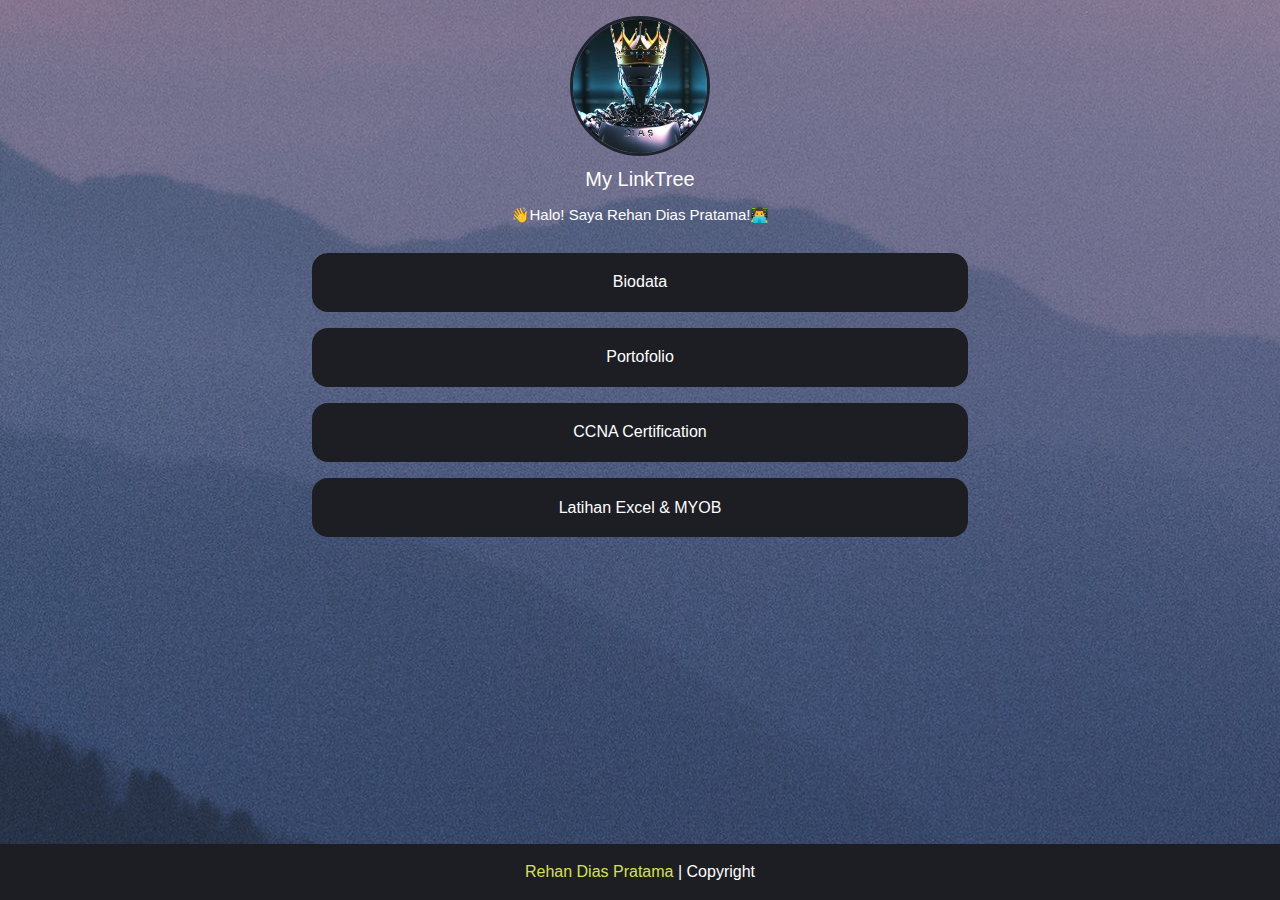
<file: index.html>
<!DOCTYPE html>
<html lang="en">
  <head>
    <meta charset="UTF-8" />
    <meta name="viewport" content="width=device-width, initial-scale=1.0" />
    <title>LinkTree - Rehan Dias Pratama</title>
    <link rel="icon" href="assets/img/title-icon.png" type="image/png" />
    <style>
      /*   Pengaturan Dasar dan Reset */
      /* Mengatur kotak model untuk semua elemen */
      * {
        box-sizing: border-box;
      }
      /* Mereset beberapa properti dasar untuk elemen-elemen HTML */
      html,
      body,
      div,
      span,
      applet,
      object,
      iframe,
      h1,
      h2,
      h3,
      h4,
      h5,
      h6,
      p,
      blockquote,
      pre,
      a,
      abbr,
      acronym,
      address,
      big,
      cite,
      code,
      del,
      dfn,
      em,
      img,
      ins,
      kbd,
      q,
      s,
      samp,
      small,
      strike,
      strong,
      sub,
      sup,
      tt,
      var,
      b,
      u,
      i,
      center,
      dl,
      dt,
      dd,
      ol,
      ul,
      li,
      fieldset,
      form,
      button,
      label,
      legend,
      table,
      caption,
      tbody,
      tfoot,
      thead,
      tr,
      th,
      td,
      article,
      aside,
      canvas,
      details,
      figcaption,
      figure,
      footer,
      header,
      hgroup,
      menu,
      nav,
      output,
      ruby,
      section,
      summary,
      time,
      mark,
      audio,
      video {
        margin: 0;
        padding: 0;
        border: 0;
        font-size: 100%;
        font: inherit;
        vertical-align: baseline;
      }

      /* Mereset properti tampilan untuk elemen HTML5 */
      article,
      aside,
      details,
      figcaption,
      figure,
      footer,
      header,
      hgroup,
      menu,
      nav,
      section {
        display: block;
      }

      /* Mereset tinggi baris untuk elemen body */
      body {
        line-height: 1;
      }

      /* Mereset style daftar untuk daftar terurut dan tidak terurut */
      ol,
      ul {
        list-style: none;
      }

      /* Mereset kutipan dalam elemen blockquote dan q */
      blockquote,
      q {
        quotes: none;
      }

      /* Mereset konten sebelum dan setelah elemen blockquote dan q */
      blockquote:before,
      blockquote:after,
      q:before,
      q:after {
        content: "";
        content: none;
      }

      /* Mereset properti tabel */
      table {
        border-collapse: collapse;
        border-spacing: 0;
      }

      /*    Pengaturan Desain Tampilan  */

      /* Dari elemen :root, mengatur variabel desain */
      :root {
        /* Keluarga font dalam desain secara keseluruhan */
        --font_family: "Inter", sans-serif;

        /* Ukuran font, proporsional untuk semua teks */
        --font_size: 16px;

        /* Warna latar, latar gambar aktif jika ada */
        --background_color: #000;
        --background_image: url("./assets/img/wallpaper.png");

        /* Tebal bingkai gambar dan warnanya */
        --image_border_color: #1f232e;
        --image_border_px: 3px;

        /* Lebar dan ukuran gambar */
        --image_width: 140px;
        --image_height: 140px;

        /* Warna judul dan deskripsi */
        --title_color: #fff;
        --description_color: #fff;

        /* Warna latar, warna teks, dan warna aktif menu */
        --menu_background_color: #1d1e24;
        --menu_text_color: #fff;
        --menu_active_text_color: #d7e04f;

        /* Warna latar, warna teks, dan warna aktif tombol */
        --button_background_color: #1d1e24;
        --button_text_color: #fff;
        --button_text_hover_color: #d7e04f;

        /* Warna latar, warna teks, dan warna aktif kolom teks */
        --textarea_background_color: #1d1e24;
        --textarea_text_color: #fff;
        --textarea_link_text_color: #d7e04f;

        /* Warna latar, warna teks, dan warna aktif area footer */
        --footer_background_color: #1d1e24;
        --footer_text_color: #fff;
        --footer_link_text_color: #d7e04f;
      }

      /*    code Dasar   */

      /* Pengaturan dasar halaman */
      body {
        font: var(--font_size) var(--font_family);
        font-weight: 400;
        line-height: 1.5;
        background: var(--background_color) var(--background_image) no-repeat
          center;
        min-height: 100vh;
        display: flex;
        flex-direction: column;
        flex-wrap: wrap;
      }

      /* Pengaturan tampilan konten dengan fleksibilitas */
      .flex_column_center {
        display: flex;
        flex-direction: column;
        flex-wrap: wrap;
        justify-content: center;
        align-items: center;
      }

      /* Pengaturan tampilan konten dengan fleksibilitas */
      .flex_row_center {
        display: flex;
        flex-direction: row;
        flex-wrap: wrap;
        justify-content: center;
        align-items: center;
      }

      /* Pengaturan tampilan konten dengan fleksibilitas */
      .flex_no_wrap_row_center {
        display: flex;
        flex-direction: row;
        flex-wrap: nowrap;
        justify-content: center;
        align-items: center;
      }

      /* code Logo, Judul, dan Deskripsi */

      /* style untuk elemen gambar header */
      .header_img {
        padding-top: 1em;
      }

      /* style untuk gambar dalam header */
      .header_img img {
        height: var(--image_height);
        width: var(--image_width);
        border: var(--image_border_px) solid var(--image_border_color);
        border-radius: 50%;
        margin-bottom: 0.5em;
      }

      /* style untuk judul header */
      .header_text h1 {
        color: var(--title_color);
        font-size: 2em;
      }

      /* style untuk deskripsi header */
      .header_text h2 {
        color: var(--description_color);
        font-size: 1.5em;
      }

      /*   code Menu  */

      /* style untuk menu header - item aktif */
      #header_nav_menu_item_1 {
        color: var(--menu_active_text_color);
      }

      /* style untuk menu header - item non-aktif */
      #header_nav_menu_item_2,
      #header_nav_menu_item_3 {
        color: var(--menu_text_color);
      }

      /* style untuk daftar menu header */
      .header_nav_menu_list {
        padding-top: 1em;
        margin-left: 1em;
        margin-right: 1em;
      }

      /* style untuk setiap item menu header */
      .header_nav_menu_item {
        color: var(--menu_text_color);
        background-color: var(--menu_background_color);
        text-align: center;
        list-style-type: none;
        cursor: pointer;
        padding: 0.5em;
        border-radius: 0.3em;
        cursor: pointer;
        transition: 0.1s ease;
        font-size: 1.1em;
      }

      /* style untuk item menu header dengan jarak antara item */
      .header_nav_menu_item + .header_nav_menu_item {
        margin-left: 0.4em;
      }

      /*   code Kontainer Menu */

      /* style untuk kontainer utama */
      main {
        margin-bottom: auto;
      }

      /* style untuk kontainer menu tambahan yang tidak ditampilkan */
      #main_section_container_2,
      #main_section_container_3 {
        display: none;
      }

      /* style untuk tautan menu utama */
      .main_a_item {
        margin-top: 1em;
        text-decoration: none;
      }

      /* style untuk tombol utama dalam menu */
      .main_button_item {
        color: var(--button_text_color);
        background-color: var(--button_background_color);
        width: 41em;
        border-radius: 1em;
        min-height: 3.7em;
        text-align: center;
        cursor: pointer;
      }

      /* style untuk daftar tombol kecil dalam menu */
      .main_small_button_list {
        display: flex;
        flex-direction: row;
      }

      /* style untuk tautan kecil dalam menu */
      .main_small_a_item {
        margin-top: 1em;
        text-decoration: none;
      }

      /* style untuk tombol kecil dan tombol utama saat digerakkan mouse */
      .main_small_button_item:hover,
      .main_button_item:hover {
        color: var(--button_text_hover_color);
        transform: scale(1.02);
        transition: 0.1s ease;
      }

      /* style untuk tombol kecil dalam menu */
      .main_small_button_item {
        color: var(--button_text_color);
        background-color: var(--button_background_color);
        width: calc(41em / 2 - 5px);
        border-radius: 1em;
        min-height: 3.7em;
        text-align: center;
        cursor: pointer;
      }

      /*    code Footer  */

      /* style untuk item dalam footer */
      .footer_div_item {
        color: var(--footer_text_color);
        background: var(--footer_background_color);
        padding: 1em;
        margin-top: 1.5em;
      }

      /* style untuk tautan dalam footer */
      .footer_a_item {
        color: var(--footer_link_text_color);
        text-decoration: none;
      }

      /*    code Responsif   */

      /* Responsif - style untuk tombol kecil dalam menu saat layar berukuran kecil */
      @media (max-width: 768px) {
        .main_small_button_item {
          width: calc(92vw / 2 - 5px);
        }
        .main_button_item {
          width: 92vw;
        }
        .header_h_item {
          width: 92vw;
          text-align: center;
        }
      }

      /* style untuk judul header saat layar berukuran kecil */
      .header_text h1.header_h_item {
        font-size: 20px;
      }

      /* style untuk deskripsi header saat layar berukuran kecil */
      .header_text h2.header_h_item {
        font-size: 15px;
        text-align: center;
        max-width: 100%;
        margin-left: auto;
        margin-right: auto;
        padding: 10px;
        white-space: pre-line;
        display: inline;
      }

      /*   code CSS Berakhir Di Sini  */
    </style>
  </head>
  <body>
    <header>
      <!-- Bagian Logo dan Judul -->
      <div class="header_img flex_column_center">
        <img src="/assets/img/logo.png" alt="Logo" />
      </div>
      <div class="header_text flex_column_center">
        <h1 class="header_h_item">My LinkTree</h1>
        <h2 class="header_h_item">👋Halo! Saya Rehan Dias Pratama!👨‍💻</h2>
      </div>
    </header>
    <main>
      <!-- Container Menu 1 -->
      <section id="main_section_container_1" class="flex_column_center">
        <!-- Tombol Biodata -->
        <a class="main_a_item" href="./page/biodata.html" rel="nofollow">
          <button class="main_button_item">Biodata</button>
        </a>
        <!-- Tombol Portofolio -->
        <a class="main_a_item" href="./page/portofolio.html" rel="nofollow">
          <button class="main_button_item">Portofolio</button>
        </a>
        <!-- Tombol CCNA Certification -->
        <a
          class="main_a_item"
          href="https://drive.google.com/drive/folders/1ckiNoFOnhgiqERIQn1pJn_dC4cCyrJbJ?usp=share_link"
          target="_blank"
          rel="nofollow"
        >
          <button class="main_button_item">CCNA Certification</button>
        </a>
        <!-- Tombol Latihan Excel & MYOB -->
        <a
          class="main_a_item"
          href="https://drive.google.com/drive/folders/1NeX45AP6PTfw-DfBRjLu1k0l9cpwBf_t?usp=share_link"
          target="_blank"
          rel="nofollow"
        >
          <button class="main_button_item">Latihan Excel & MYOB</button>
        </a>
        <!-- Tambahkan tombol lebih jika diperlukan -->
      </section>
      <!-- Akhir Container Menu 1 -->
    </main>
    <footer>
      <!-- Footer -->
      <div class="footer_div_item flex_row_center">
        <a class="footer_a_item" href="#link">Rehan Dias Pratama</a>&nbsp;|
        Copyright
      </div>
    </footer>
    <!-- Akhir Footer -->
  </body>
</html>
</file>
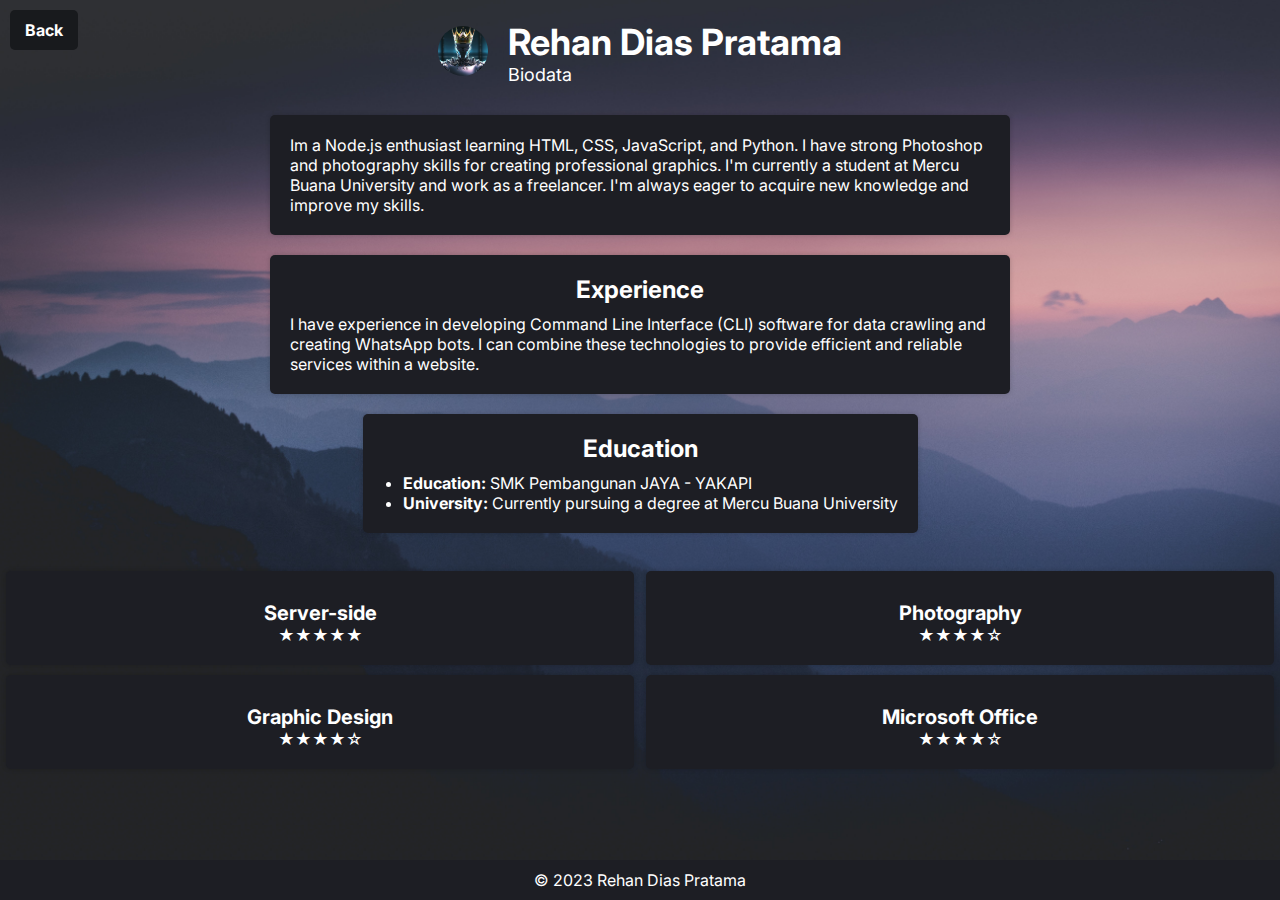
<file: page/biodata.html>
<!DOCTYPE html>
<html lang="en">
  <head>
    <!-- Mendefinisikan karakter set dokumen -->
    <meta charset="UTF-8" />
    <!-- Menentukan kompatibilitas IE -->
    <meta http-equiv="X-UA-Compatible" content="IE=edge" />
    <!-- Menentukan viewport untuk tampilan responsif pada perangkat berbeda -->
    <meta name="viewport" content="width=device-width, initial-scale=1.0" />
    <!-- Menghubungkan stylesheet eksternal -->
    <link rel="stylesheet" href="../assets/css/style.css" />
    <!-- Menghubungkan font dari Google Fonts -->
    <link
      href="https://fonts.googleapis.com/css2?family=Inter:wght@600&display=swap"
      rel="stylesheet"
    />
    <!-- Judul halaman -->
    <title>Rehan Dias Pratama - Biodata</title>
    <link rel="icon" href="../assets/img/title-icon.png" type="image/png" />
  </head>
  <body>
    <!-- Tautan untuk kembali ke halaman utama -->
    <a href="../index.html" class="back-button">Back</a>
    <header class="header">
      <div class="header-content">
        <div class="logo-container">
          <!-- Logo website -->
          <img src="../assets/img/logo.png" alt="Logo" class="round-logo" />
        </div>
        <div class="name-title">
          <!-- Nama dan judul -->
          <h1 class="name">Rehan Dias Pratama</h1>
          <p class="title">Biodata</p>
        </div>
      </div>
    </header>
    <section id="introduction" class="content-section">
      <!-- Bagian pengantar atau biografi -->
      <p>
        Im a Node.js enthusiast learning HTML, CSS, JavaScript, and Python. I
        have strong Photoshop and photography skills for creating professional
        graphics. I'm currently a student at Mercu Buana University and work as
        a freelancer. I'm always eager to acquire new knowledge and improve my
        skills.
      </p>
    </section>
    <section id="experience" class="content-section transparent-background">
      <h2>Experience</h2>
      <!-- Experience-->
      <p>
        I have experience in developing Command Line Interface (CLI) software
        for data crawling and creating WhatsApp bots. I can combine these
        technologies to provide efficient and reliable services within a
        website.
      </p>
    </section>
    <section id="education" class="content-section">
      <h2>Education</h2>
      <ul>
        <li>
          <!-- Education -->
          <strong>Education:</strong> SMK Pembangunan JAYA - YAKAPI
        </li>
        <li>
          <!-- Universitas yang sedang diikuti -->
          <strong>University:</strong> Currently pursuing a degree at Mercu
          Buana University
        </li>
      </ul>
    </section>
    <!-- Interest Area -->
    <div class="interests-container">
      <div class="column">
        <section id="server-development" class="content-section">
          <h3>Server-side</h3>
          <p>★★★★★</p>
        </section>
        <section id="graphic-design" class="content-section">
          <h3>Graphic Design</h3>
          <p>★★★★☆</p>
        </section>
      </div>
      <div class="column">
        <section id="photography" class="content-section">
          <h3>Photography</h3>
          <p>★★★★☆</p>
        </section>
        <section id="excel-processing" class="content-section">
          <h3>Microsoft Office</h3>
          <p>★★★★☆</p>
        </section>
      </div>
    </div>
    <footer class="footer">
      <!-- Hak Cipta -->
      <p>&copy; 2023 Rehan Dias Pratama</p>
    </footer>
  </body>
</html>
</file>
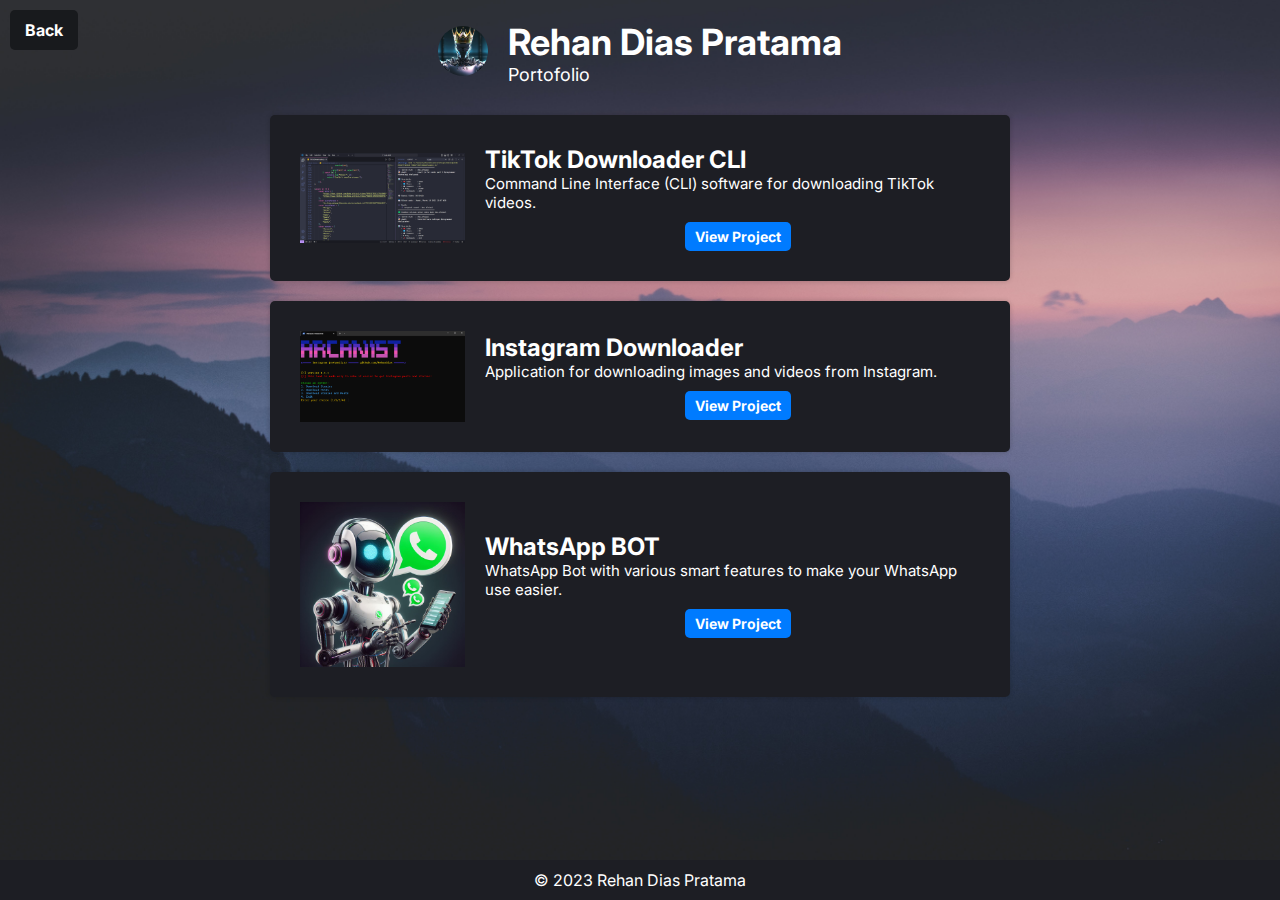
<file: page/portofolio.html>
<!DOCTYPE html>
<html lang="en">
  <head>
    <!-- Pengaturan karakter dokumen HTML -->
    <meta charset="UTF-8" />
    <!-- Kompatibilitas IE -->
    <meta http-equiv="X-UA-Compatible" content="IE-edge" />
    <!-- Pengaturan tampilan untuk perangkat bergerak -->
    <meta name="viewport" content="width=device-width, initial-scale=1.0" />
    <!-- Menghubungkan file stylesheet eksternal -->
    <link rel="stylesheet" href="../assets/css/style.css" />
    <!-- Menghubungkan font dari Google Fonts -->
    <link href="https://fonts.googleapis.com/css2?family=Inter:wght@600&display=swap" rel="stylesheet" />
    <!-- Judul halaman -->
    <title>Rehan Dias Pratama - Portofolio</title>
    <link rel="icon" href="../assets/img/title-icon.png" type="image/png" />
  </head>
  <body>
    <!-- Tombol kembali -->
    <a href="../index.html" class="back-button">Back</a>
    <header class="header">
      <div class="header-content">
        <div class="logo-container">
          <!-- Logo -->
          <img src="../assets/img/logo.png" alt="Logo" class="round-logo" />
        </div>
        <div class="name-title">
          <!-- Nama -->
          <h1 class="name">Rehan Dias Pratama</h1>
          <!-- Judul portofolio -->
          <p class="title">Portofolio</p>
        </div>
      </div>
    </header>
    <div class="portfolio-container">
      <!-- Portofolio 1 -->
      <section class="portfolio-item">
        <div class="portfolio-image">
          <!-- Gambar portofolio 1 -->
          <img src="../assets/img/tiktok-downloader.PNG" alt="TikTok Downloader" />
        </div>
        <div class="portfolio-info">
          <!-- Judul portofolio 1 -->
          <h3>TikTok Downloader CLI</h3>
          <!-- Deskripsi portofolio 1 -->
          <p> Command Line Interface (CLI) software for downloading TikTok videos. </p>
          <!-- Tombol untuk melihat proyek -->
          <a href="https://github.com/RehanDias/tiktok-downloader-console" class="view-button">View Project</a>
        </div>
      </section>
      <!-- Portofolio 2 -->
      <section class="portfolio-item">
        <div class="portfolio-image">
          <!-- Gambar portofolio 2 -->
          <img src="../assets/img/insta-porto.PNG" alt="Instagram Downloader" />
        </div>
        <div class="portfolio-info">
          <!-- Judul portofolio 2 -->
          <h3>Instagram Downloader</h3>
          <!-- Deskripsi portofolio 2 -->
          <p>Application for downloading images and videos from Instagram.</p>
          <!-- Tombol untuk melihat proyek -->
          <a href="https://github.com/RehanDias/InstagramPost-Downloader-CLI" class="view-button">View Project</a>
        </div>
      </section>
      <!-- Portofolio 3 -->
      <section class="portfolio-item">
        <div class="portfolio-image">
          <!-- Gambar portofolio 3 -->
          <img src="../assets/img/whatsapp.png" alt="Shopee Product Crawler" />
        </div>
        <div class="portfolio-info">
          <!-- Judul portofolio 3 -->
          <h3>WhatsApp BOT</h3>
          <!-- Deskripsi portofolio 3 -->
          <p>WhatsApp Bot with various smart features to make your WhatsApp use easier.</p>
          <!-- Tombol untuk melihat proyek -->
          <a href="https://github.com/RehanDias/Whatsapp-Bot" class="view-button">View Project</a>
        </div>
      </section>
    </section>
    <footer class="footer">
      <!-- Hak Cipta -->
      <p>&copy; 2023 Rehan Dias Pratama</p>
    </footer>
  </body>
</html>
</file>
<file: assets/css/style.css>
/* Mengatur margin dan padding default untuk elemen-elemen dasar */
body,
h1,
h2,
h3,
p,
ul {
  margin: 0;
  padding: 0;
}

/* Mengatur font family dan latar belakang untuk elemen 'body' */
body {
  font-family: "Inter", sans-serif;
  background-image: url(../img/wallpaper.png);
  background-repeat: no-repeat;
  background-size: cover;
  background-attachment: fixed;
  display: flex;
  flex-direction: column;
  flex-wrap: wrap;
  color: #fff;
  text-align: center;
}

/* Mengatur tampilan header */
header {
  text-align: center;
  color: #fff;
  padding: 20px;
}

/* Mengatur tampilan isi header */
.header-content {
  display: flex;
  align-items: center;
  justify-content: center;
}

/* Mengatur tampilan logo bulat */
.round-logo {
  border-radius: 50%;
  width: 50px;
  height: 50px;
  margin-right: 20px;
}

/* Mengatur tampilan judul h1 di header */
header h1 {
  font-size: 36px;
  color: #fff;
}

/* Mengatur tampilan paragraf di header */
header p {
  font-size: 18px;
  color: #fff;
  text-align: left;
}

/* Mengatur tampilan elemen 'section' */
section {
  background-color: rgba(29, 30, 36, 1);
  color: #fff;
  margin: 10px auto;
  padding: 20px;
  border-radius: 5px;
  box-shadow: 0 0 5px rgba(0, 0, 0, 0.2);
  max-width: 700px;
  display: flex;
  flex-direction: column;
}

/* Mengatur tampilan container untuk elemen-elemen dengan class 'interests-container' */
.interests-container {
  display: flex;
  justify-content: space between;
  align-items: center;
  max-width: 600px 500px; /* Catatan: Sepertinya terdapat kesalahan penulisan disini, sebaiknya diganti dengan 'max-width: 600px;' */
}

/* Mengatur lebar kolom dalam 'interests-container' */
.column {
  width: calc(70% - 5px);
  padding: 6px;
  box-sizing: border-box;
}

/* Mengatur lebar kolom dalam 'interests-container' pada layar besar (min-width: 1024px) */
@media (min-width: 1024px) {
  .column {
    width: calc(160% - 3px);
    padding: 6px;
  }
}

/* Mengatur tampilan judul h3 dalam container dengan class 'content-section' di dalam 'interests-container' */
.interests-container .content-section h3 {
  font-size: 20px;
  margin-bottom: auto;
}

/* Mengatur tampilan beberapa elemen berdasarkan ID */
#introduction p,
#study ul,
#study p,
#experience h3,
#experience p,
#education ul {
  text-align: left;
}

/* Mengatur tampilan judul h2 dalam elemen dengan ID 'experience' dan 'education' */
#experience h2,
#education h2 {
  margin-bottom: 5px;
}

/* Mengatur margin atas untuk elemen dengan ID 'experience' dan 'education' */
#experience p,
#education ul {
  margin-top: 5px;
}

/* Mengatur tampilan judul h2 */
h2 {
  font-size: 24px;
}

/* Mengatur tampilan judul h3 */
h3 {
  font-size: 20px;
  margin-top: 10px;
}

/* Mengatur tampilan daftar tak terurut */
ul {
  list-style-type: disc;
  margin-left: 20px;
}

/* Mengatur tampilan footer */
footer {
  display: flex;
  justify-content: center;
  align-items: center;
  background-color: rgba(29, 30, 36, 1);
  color: #fff;
  padding: 10px 0;
  margin: auto;
  text-decoration: none;
  position: fixed;
  bottom: 0;
  width: 100%;
}

/* Mengatur tampilan container portofolio */
.portfolio-container {
  display: flex;
  flex-direction: column;
  align-items: center;
}

/* Mengatur tampilan item portofolio */
.portfolio-item {
  background-color: rgba(29, 30, 36, 1);
  color: #fff;
  margin: 10px 0;
  padding: 20px;
  border-radius: 5px;
  box-shadow: 0 0 5px rgba(0, 0, 0, 0.2);
  display: flex;
  flex-direction: row;
  align-items: center;
  width: 100%;
}

/* Mengatur tampilan gambar portofolio */
.portfolio-image {
  flex: 1;
  padding: 10px;
}

/* Mengatur tampilan gambar di dalam elemen dengan class 'portfolio-image' */
.portfolio-image img {
  max-width: 100%;
  height: auto;
  display: block;
}

/* Mengatur tampilan informasi portofolio */
.portfolio-info {
  flex: 3;
  padding: 10px;
}

/* Mengatur tampilan judul h3 di dalam elemen dengan class 'portfolio-info' */
.portfolio-info h3 {
  font-size: 24px;
  margin: 0;
  text-align: left;
}

/* Mengatur tampilan paragraf di dalam elemen dengan class 'portfolio-info' */
.portfolio-info p {
  font-size: 15px;
  margin: 0;
  text-align: left;
}

/* Mengatur tampilan tombol 'back-button' */
.back-button {
  position: fixed;
  top: 10px;
  left: 10px;
  background-color: #181a1d;
  color: #fff;
  padding: 10px 15px;
  border-radius: 5px;
  text-decoration: none;
  font-weight: bold;
  font-size: 16px;
  z-index: 999;
}

/* Mengatur tampilan 'back-button' saat dihover */
.back-button:hover {
  background-color: #515558;
}

/* Mengatur tampilan tombol 'view-button' */
a.view-button {
  display: inline-block;
  background-color: #007bff;
  color: #fff;
  padding: 6px 10px;
  border-radius: 5px;
  text-decoration: none;
  font-weight: bold;
  font-size: 14px;
  transition: background-color 0.2s;
  margin-left: 10px;
  margin-top: 10px;
}

/* Mengatur tampilan 'view-button' saat dihover */
a.view-button:hover {
  background-color: #0056b3;
}

/* Mengatur tampilan elemen-elemen pada layar kecil (max-width: content) */
@media (max-width: content) {
  /* Mengatur padding header pada layar kecil */
  header {
    padding: 10px;
  }

  /* Mengatur tampilan judul h1 pada layar kecil */
  header h1 {
    font-size: 20px;
  }

  /* Mengatur tampilan paragraf pada layar kecil */
  header p {
    font-size: 14px;
  }

  /* Mengatur tampilan elemen 'section' pada layar kecil */
  section {
    padding: 10px;
    max-width: 100%;
    margin: 10px 0;
  }

  /* Mengatur tampilan footer pada layar kecil */
  footer {
    padding: 10px;
    position: fixed;
    bottom: 0;
    left: 0;
    right: 0;
    width: 100%;
  }

  /* Mengatur latar belakang body pada layar kecil */
  body {
    background-size: 200% 200%;
    padding: 20px;
    min-height: 100vh;
    display: flex;
    flex-direction: column;
    flex-wrap: wrap;
  }
}

/* Mengatur tampilan elemen-elemen pada layar berukuran maksimal 768px */
@media (max-width: 768px) {
  /* Mengatur tampilan judul h3 di dalam 'interests-container' */
  .interests-container .content-section h3 {
    font-size: 18px;
  }

  /* Mengatur tampilan gambar dalam 'portfolio-item' */
  .portfolio-item .portfolio-image img {
    max-width: 100%;
    height: auto;
  }

  /* Mengatur tampilan judul h3 di dalam 'portfolio-info' */
  .portfolio-item .portfolio-info h3 {
    font-size: 20px;
  }

  /* Mengatur tampilan paragraf di dalam 'portfolio-info' */
  .portfolio-item .portfolio-info p {
    font-size: 13px;
    text-align: left;
  }

  /* Mengatur tampilan elemen 'name-title' */
  .name-title {
    flex-direction: column;
    align-items: center;
    margin-top: 10px;
  }

  /* Mengatur tampilan judul 'name' */
  .name {
    font-size: 24px;
  }

  /* Mengatur tampilan judul 'title' */
  .title {
    font-size: 18px;
  }

  /* Mengatur tampilan tombol 'back-button' pada layar kecil */
  .back-button {
    position: fixed;
    top: 5px;
    left: 5px;
    background-color: #181a1d;
    color: #fff;
    padding: 6px 10px;
    border-radius: 3px;
    font-weight: bold;
    font-size: 14px;
    z-index: 999;
  }

  /* Mengatur tampilan 'back-button' saat dihover pada layar kecil */
  .back-button:hover {
    background-color: #515558;
  }
}
</file>
